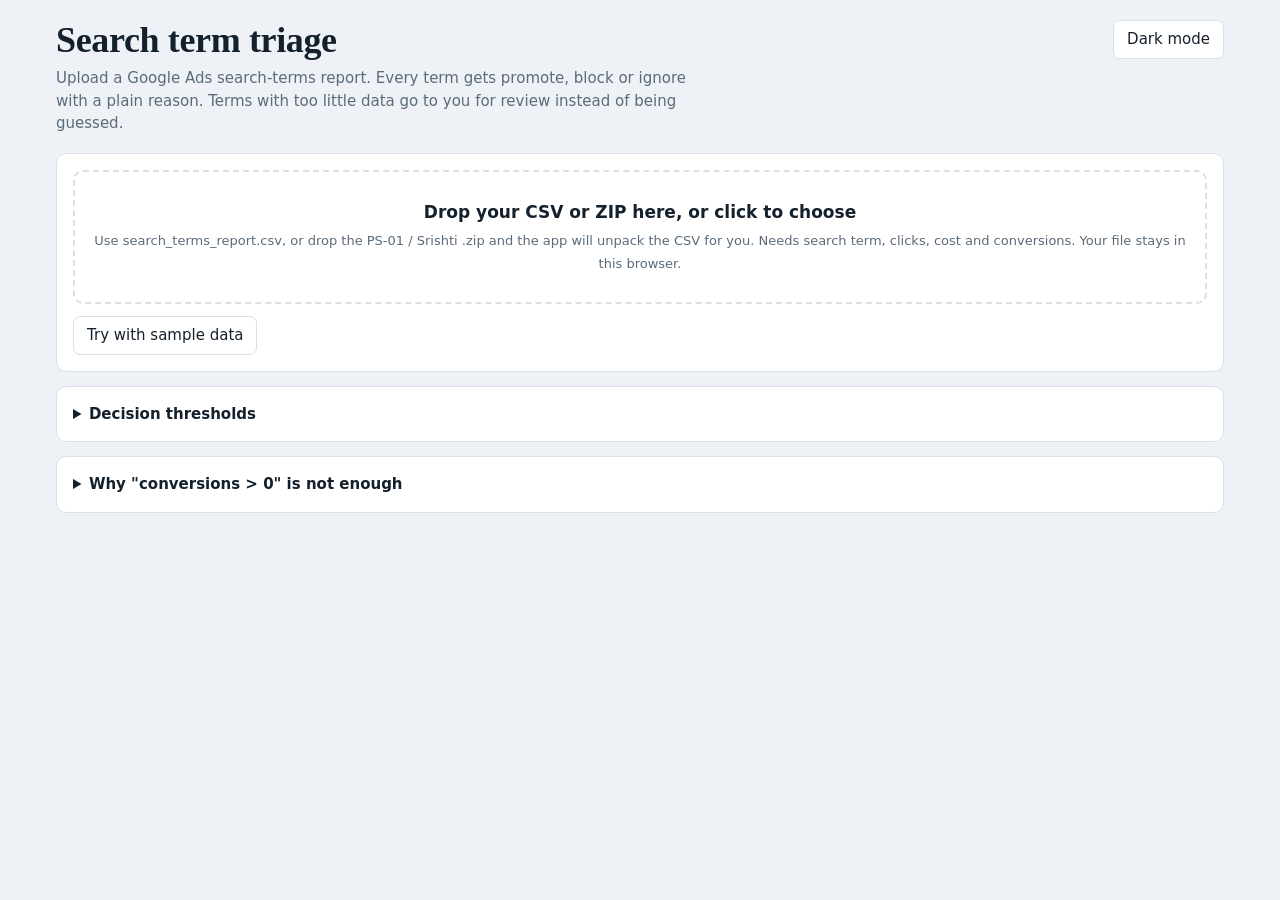
<file: index.html>
<!doctype html>
<html lang="en">
<head>
  <meta charset="utf-8">
  <meta name="viewport" content="width=device-width, initial-scale=1">
  <title>Search term triage</title>
  <link rel="stylesheet" href="style.css">
</head>
<body>
<div class="wrap">

  <header class="top">
    <div>
      <h1>Search term triage</h1>
      <p class="sub">Upload a Google Ads search-terms report. Every term gets promote, block or ignore with a plain reason. Terms with too little data go to you for review instead of being guessed.</p>
    </div>
    <button id="theme" type="button" aria-label="Switch between light and dark theme">Dark mode</button>
  </header>

  <!-- 1. Load data -->
  <section class="card" id="load" aria-label="Load data">
    <div class="drop" id="drop" tabindex="0" role="button" aria-label="Choose a CSV or ZIP file">
      <b>Drop your CSV or ZIP here, or click to choose</b>
      <span>Use search_terms_report.csv, or drop the PS-01 / Srishti .zip and the app will unpack the CSV for you. Needs search term, clicks, cost and conversions. Your file stays in this browser.</span>
    </div>
    <input type="file" id="file" accept=".csv,.tsv,.txt,.zip,text/csv,application/zip" hidden>
    <div class="row" style="margin-top:12px">
      <button id="sample" type="button">Try with sample data</button>
      <span class="status" id="status" role="status" aria-live="polite"></span>
    </div>
    <div class="err" id="err" role="alert" hidden></div>
  </section>

  <!-- 2. Settings -->
  <details class="card" id="settings">
    <summary>Decision thresholds</summary>
    <div class="set">
      <label>Minimum clicks to make a call<input type="number" id="minClicks" value="15" min="1"></label>
      <label>Minimum conversions to promote<input type="number" id="minConv" value="3" min="1"></label>
      <label>Block when chance of zero conversions is below<input type="number" id="alpha" value="0.05" step="0.01" min="0.001" max="0.5"></label>
      <label>Block only after spending this many times the account cost per conversion<input type="number" id="costMult" value="1" step="0.25" min="0"></label>
    </div>
    <div class="row" style="margin-top:12px"><button id="resetSet" type="button">Reset to defaults</button><span class="status">Results update as you change a value.</span></div>
  </details>

  <!-- 3. Results -->
  <div id="results" hidden>
    <div class="stats" id="stats"></div>
    <div class="mix" id="mix" role="img" aria-label="Share of promote, block and ignore decisions"></div>

    <div class="sugg" id="suggBar" hidden>
      <span id="suggText"></span>
      <button id="applySugg" type="button" class="pri">Apply suggestions</button>
    </div>

    <div class="tabs" role="tablist" aria-label="Views">
      <button role="tab" id="tab-terms" aria-selected="true" data-tab="terms">Terms</button>
      <button role="tab" id="tab-groups" aria-selected="false" data-tab="groups">Groups</button>
      <button role="tab" id="tab-patterns" aria-selected="false" data-tab="patterns">Block patterns</button>
    </div>

    <div class="card tools row" id="tools">
      <input type="search" id="fQ" placeholder="Search terms" aria-label="Search terms">
      <select id="fDec" aria-label="Decision"><option value="">All decisions</option><option value="promote">Promote</option><option value="block">Block</option><option value="ignore">Ignore</option></select>
      <select id="fConf" aria-label="Confidence"><option value="">All confidence</option><option value="high">High</option><option value="medium">Medium</option><option value="low">Low</option></select>
      <select id="fSort" aria-label="Sort"><option value="clicks">Most clicks</option><option value="cost">Most cost</option><option value="conv">Most conversions</option><option value="cvr">Highest conv. rate</option></select>
      <label class="row chk"><input type="checkbox" id="fRev"> Needs review only</label>
    </div>

    <section id="panel-terms" role="tabpanel" aria-labelledby="tab-terms">
      <div class="tw"><table>
        <thead><tr><th>Search term</th><th>Clicks</th><th>Cost</th><th>Conv.</th><th>Conv. rate</th><th>Decision</th><th>Confidence</th><th>Reason</th><th>Your call</th></tr></thead>
        <tbody id="tb"></tbody>
      </table></div>
      <div class="pager"><span id="pinfo"></span><button id="prev" type="button">Previous</button><button id="next" type="button">Next</button></div>
    </section>

    <section id="panel-groups" role="tabpanel" aria-labelledby="tab-groups" hidden>
      <p class="note">Variants of the same search intent (word order, plurals) are pooled into one row, so thin terms get judged on their combined evidence. Your call on a group applies to every variant.</p>
      <div class="tw"><table>
        <thead><tr><th>Group</th><th>Clicks</th><th>Cost</th><th>Conv.</th><th>Conv. rate</th><th>Decision</th><th>Confidence</th><th>Reason</th><th>Your call</th></tr></thead>
        <tbody id="gtb"></tbody>
      </table></div>
      <div class="pager"><span id="gpinfo"></span><button id="gprev" type="button">Previous</button><button id="gnext" type="button">Next</button></div>
    </section>

    <section id="panel-patterns" role="tabpanel" aria-labelledby="tab-patterns" hidden>
      <p class="note">Words that lose money across many terms. Adding one as a phrase negative blocks every query containing it, so check the "also in promoted terms" column first.</p>
      <div class="tw"><table>
        <thead><tr><th>Word</th><th>Campaign</th><th>Terms</th><th>Clicks</th><th>Cost</th><th>Conv.</th><th>Suggested negative</th><th>Also in promoted terms</th></tr></thead>
        <tbody id="ptb"></tbody>
      </table></div>
    </section>

    <div class="card dl row">
      <b>Export</b><span class="sp"></span>
      <button class="pri" id="dAll" type="button">Full results CSV</button>
      <button id="dPro" type="button">Keywords to add</button>
      <button id="dNeg" type="button">Negatives to add</button>
      <button id="dPat" type="button">Phrase negatives</button>
      <button id="resetOv" type="button">Clear my corrections</button>
    </div>
  </div>

  <details class="card why">
    <summary>Why "conversions &gt; 0" is not enough</summary>
    <p>A term with 2 clicks and 1 conversion shows a 50% conversion rate, but two clicks cannot tell luck from a real winner. This tool measures how sure it can be.</p>
    <p><b>Promote</b> needs enough clicks and conversions, and the 95% lower bound (Wilson) of the term's conversion rate must beat the account average.</p>
    <p><b>Block</b> needs a low chance of seeing this few conversions at the account's normal rate, plus meaningful spend.</p>
    <p><b>Needs review</b> covers everything with too little data, and promising terms without enough proof. Groups and your own corrections can turn these into suggestions.</p>
  </details>

</div>
<script src="script.js"></script>
</body>
</html>
</file>
<file: style.css>
/* ---------- Theme tokens ---------- */
:root{
  --bg:#eef2f6; --card:#ffffff; --ink:#14202b; --mute:#5b6b7a; --line:#d8e0e8;
  --acc:#0b5ed7; --acc-ink:#ffffff;
  --pro:#17794a; --probg:#e0f3e8;
  --blk:#b3372b; --blkbg:#fbe5e2;
  --ign:#4a5866; --ignbg:#e6ebf0;
  --rev:#9a6200; --revbg:#fff0d1;
  --sug:#5a3fb0; --sugbg:#ece6fb;
}
:root[data-theme="dark"]{
  --bg:#0f161d; --card:#18222c; --ink:#e8eef4; --mute:#92a3b3; --line:#2a3846;
  --acc:#5b9bff; --acc-ink:#06101c;
  --pro:#58d68d; --probg:#14352a;
  --blk:#ff8d80; --blkbg:#3d1c19;
  --ign:#a9b7c4; --ignbg:#243240;
  --rev:#f3be5b; --revbg:#3b2e12;
  --sug:#b9a6ff; --sugbg:#2b2447;
}

/* ---------- Base ---------- */
*{box-sizing:border-box}
[hidden]{display:none!important}
body{margin:0;background:var(--bg);color:var(--ink);font:15px/1.5 system-ui,-apple-system,"Segoe UI",Roboto,sans-serif}
.wrap{max-width:1200px;margin:0 auto;padding:20px 16px 60px}
h1{font:700 clamp(26px,4vw,36px)/1.15 Georgia,"Times New Roman",serif;margin:0 0 6px;letter-spacing:-.01em}
.top{display:flex;gap:16px;justify-content:space-between;align-items:flex-start;margin-bottom:18px}
.sub{color:var(--mute);max-width:68ch;margin:0}
.note{color:var(--mute);font-size:13.5px;max-width:80ch;margin:0 0 10px}
.status{color:var(--mute);font-size:13px}
.card{background:var(--card);border:1px solid var(--line);border-radius:10px;padding:16px;margin-bottom:14px}

button,select,input{font:inherit;color:inherit}
button{cursor:pointer;border:1px solid var(--line);background:var(--card);border-radius:7px;padding:7px 13px}
button:hover:not(:disabled){border-color:var(--acc)}
button.pri{background:var(--acc);color:var(--acc-ink);border-color:var(--acc);font-weight:600}
button:disabled{opacity:.45;cursor:default}
:focus-visible{outline:2px solid var(--acc);outline-offset:2px}
.row{display:flex;flex-wrap:wrap;gap:10px;align-items:center}
.sp{flex:1}
.chk{gap:6px}
summary{cursor:pointer;font-weight:600}

/* ---------- Drop zone ---------- */
.drop{border:2px dashed var(--line);border-radius:10px;padding:28px 16px;text-align:center;cursor:pointer;transition:border-color .15s,background .15s}
.drop.on,.drop:hover{border-color:var(--acc);background:color-mix(in srgb,var(--acc) 6%,transparent)}
.drop b{display:block;font-size:17px;margin-bottom:4px}
.drop span{color:var(--mute);font-size:13px}
.err{color:var(--blk);background:var(--blkbg);padding:10px 12px;border-radius:8px;margin-top:12px}

/* ---------- Settings ---------- */
.set{display:grid;grid-template-columns:repeat(auto-fit,minmax(210px,1fr));gap:14px;margin-top:12px}
.set label{display:flex;flex-direction:column;gap:4px;font-size:13px;color:var(--mute)}
.set input{border:1px solid var(--line);background:var(--bg);border-radius:6px;padding:6px 8px}

/* ---------- Stats ---------- */
.stats{display:grid;grid-template-columns:repeat(auto-fit,minmax(135px,1fr));gap:10px;margin-bottom:10px}
.stat{background:var(--card);border:1px solid var(--line);border-left-width:4px;border-radius:10px;padding:12px 14px}
.stat b{display:block;font-size:24px;line-height:1.2;font-variant-numeric:tabular-nums}
.stat span{font-size:13px;color:var(--mute)}
.s-pro{border-left-color:var(--pro)}.s-blk{border-left-color:var(--blk)}.s-ign{border-left-color:var(--ign)}
.s-rev{border-left-color:var(--rev)}.s-sug{border-left-color:var(--sug)}.s-acc{border-left-color:var(--acc)}
.mix{display:flex;height:10px;border-radius:99px;overflow:hidden;background:var(--ignbg);margin-bottom:14px}
.mix i{display:block;height:100%}
.mix .m-pro{background:var(--pro)}.mix .m-blk{background:var(--blk)}.mix .m-ign{background:var(--ign);opacity:.45}

/* ---------- Suggestions bar ---------- */
.sugg{display:flex;flex-wrap:wrap;gap:12px;align-items:center;justify-content:space-between;background:var(--sugbg);color:var(--ink);border:1px solid var(--sug);border-radius:10px;padding:10px 14px;margin-bottom:14px}

/* ---------- Tabs ---------- */
.tabs{display:flex;gap:4px;border-bottom:1px solid var(--line);margin-bottom:12px;overflow-x:auto}
.tabs button{border:0;border-bottom:3px solid transparent;border-radius:0;background:none;padding:9px 14px;color:var(--mute);white-space:nowrap}
.tabs button[aria-selected="true"]{color:var(--ink);border-bottom-color:var(--acc);font-weight:600}

/* ---------- Tools ---------- */
.tools input[type=search],.tools select{border:1px solid var(--line);background:var(--card);border-radius:7px;padding:7px 10px}
.tools input[type=search]{min-width:200px;flex:1}

/* ---------- Tables ---------- */
.tw{overflow-x:auto;border:1px solid var(--line);border-radius:10px;background:var(--card)}
table{border-collapse:collapse;width:100%;min-width:960px;font-size:14px}
th,td{padding:9px 11px;text-align:left;border-bottom:1px solid var(--line);vertical-align:top}
th{font-size:12.5px;color:var(--mute);font-weight:600;background:var(--bg);position:sticky;top:0}
td.n{text-align:right;font-variant-numeric:tabular-nums;white-space:nowrap}
td.q{font-weight:600;max-width:270px;word-break:break-word}
td.q small{display:block;font-weight:400;color:var(--mute);font-size:12px}
td.why{color:var(--mute);max-width:390px;font-size:13px}
td.why em{display:block;color:var(--sug);font-style:normal;margin-top:3px}
tr.sub td{background:var(--bg);font-size:13px;color:var(--mute)}
.chip{display:inline-block;background:var(--card);border:1px solid var(--line);border-radius:6px;padding:1px 7px;margin:2px 4px 2px 0}
.expand{padding:1px 8px;font-size:12px;margin-top:4px}
.bd{display:inline-block;padding:2px 9px;border-radius:99px;font-size:12.5px;font-weight:600;white-space:nowrap}
.bd.promote{background:var(--probg);color:var(--pro)}
.bd.block{background:var(--blkbg);color:var(--blk)}
.bd.ignore{background:var(--ignbg);color:var(--ign)}
.bd.review{background:var(--revbg);color:var(--rev);margin-left:4px}
.bd.sug{background:var(--sugbg);color:var(--sug);margin-left:4px}
.conf-high{font-weight:700}.conf-low{color:var(--mute)}
td select{border:1px solid var(--line);background:var(--card);border-radius:6px;padding:4px 6px}
.empty{text-align:center;color:var(--mute);padding:26px}
.pager{display:flex;gap:10px;align-items:center;justify-content:flex-end;margin-top:10px;font-size:13px;color:var(--mute)}
.dl{margin-top:14px}
.why p{margin:8px 0;max-width:75ch}

@media (max-width:640px){
  .wrap{padding:14px 10px 50px}
  .top{flex-direction:column}
}
@media (prefers-reduced-motion:reduce){*{transition:none!important}}
</file>
